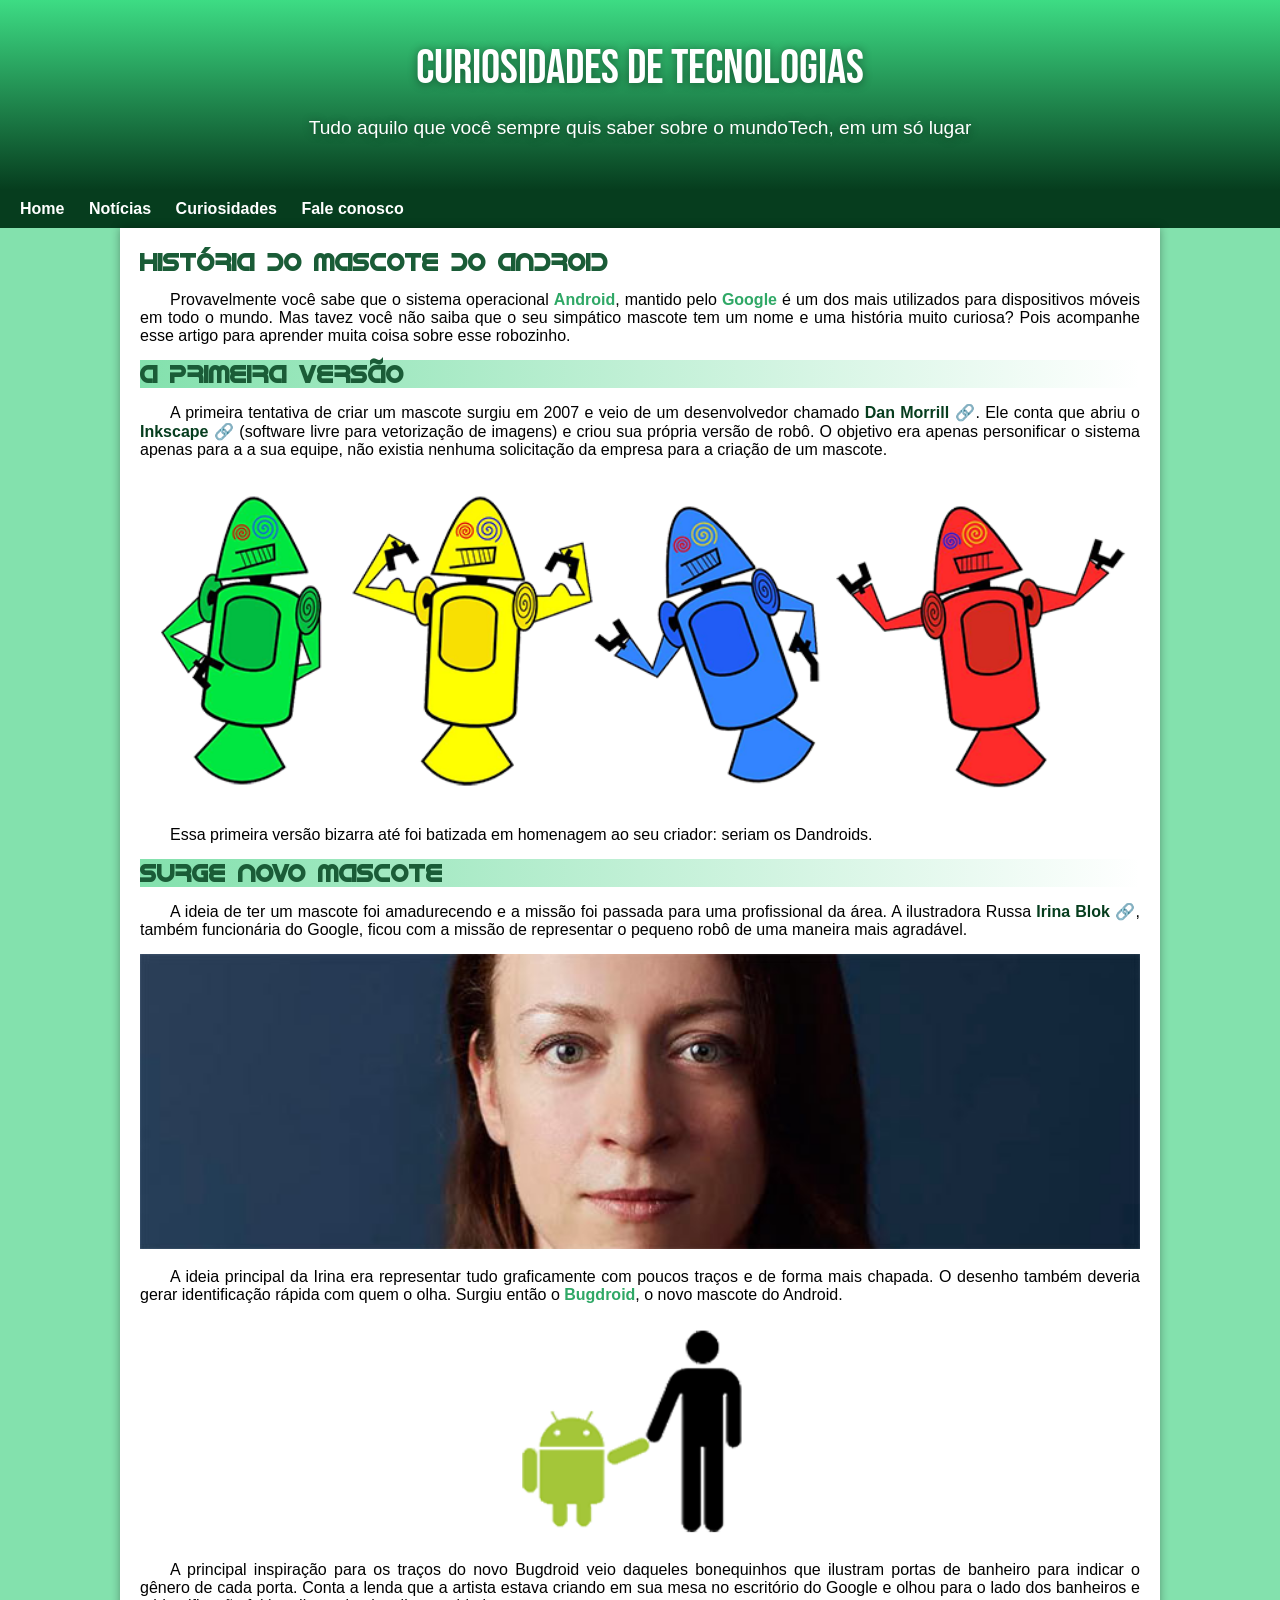
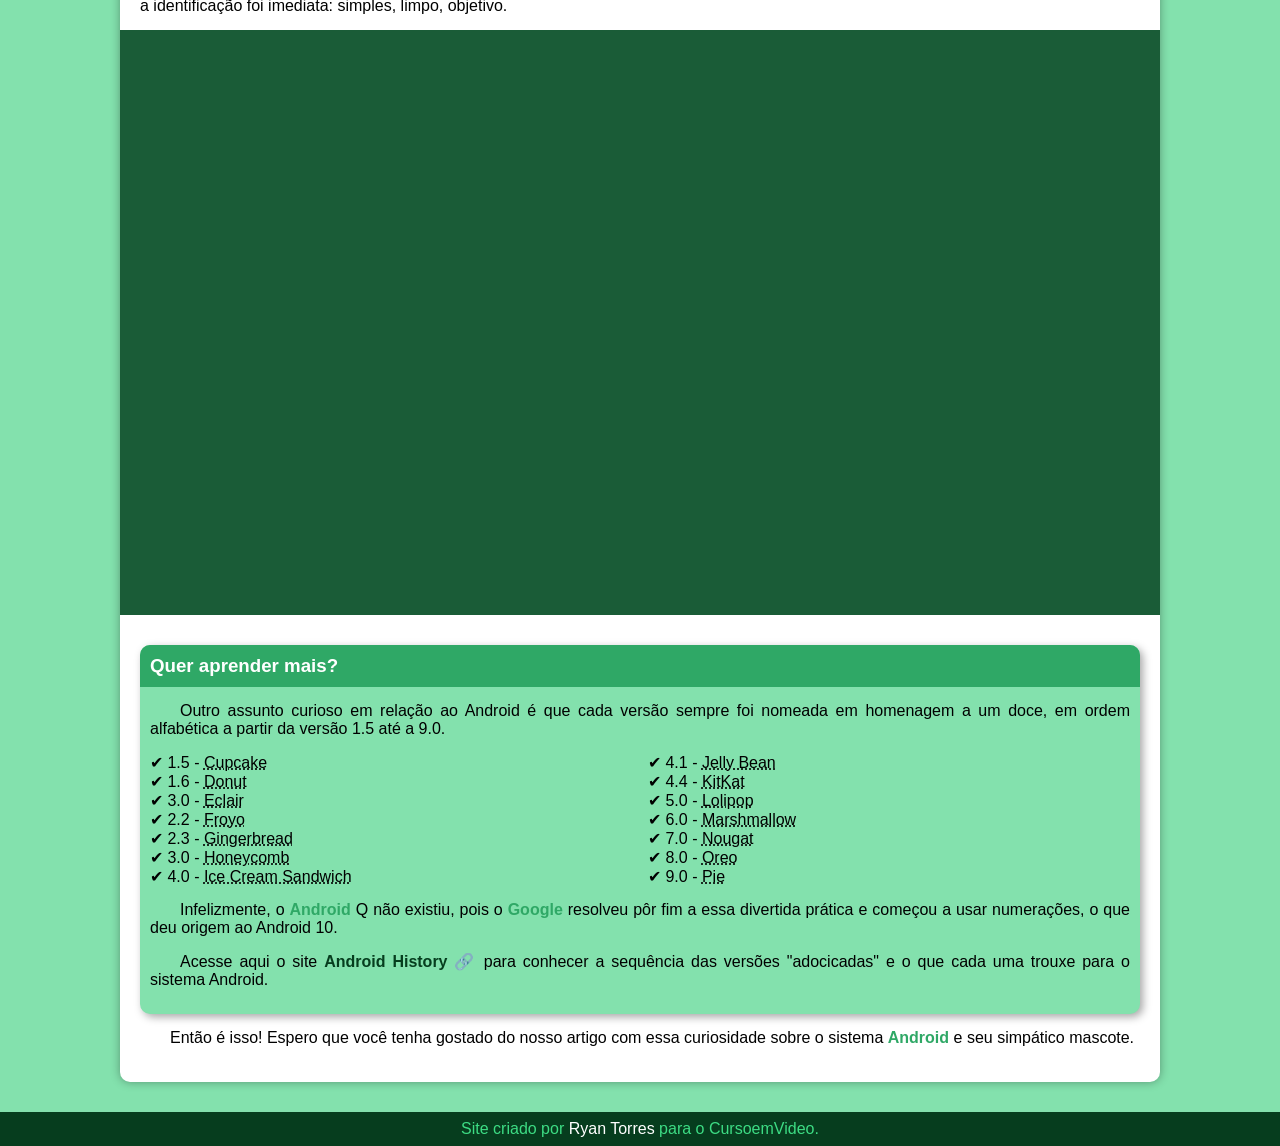
<file: Exercicios/android/index.html>
<!DOCTYPE html>
<html lang="pt-br">
<head>
    <meta charset="UTF-8">
    <meta name="viewport" content="width=device-width, initial-scale=1.0">
    <title>Curiosidades de Tecnologia</title>
    <link rel="shortcut icon" href="imagens/favicon.ico" type="image/x-icon">
    <link rel="stylesheet" href="styles/style.css">
</head>
<body>
    <header>
        <h1>CURIOSIDADES DE TECNOLOGIAS</h1>
        <p>Tudo aquilo que você sempre quis saber sobre o mundoTech, em um só lugar</p>
    </header>
    <nav>
        <a href="#">Home</a>
        <a href="#">Notícias</a>
        <a href="#">Curiosidades</a>
        <a href="#">Fale conosco</a>
    </nav>
    <main>
        <article>
            <h1>História do Mascote do Android</h1>

            <p>Provavelmente você sabe que o sistema operacional <strong>Android</strong>, mantido pelo <strong>Google</strong> é um dos mais utilizados para dispositivos móveis em todo o mundo. Mas tavez você não saiba que o seu simpático mascote tem um nome e uma história muito curiosa? Pois acompanhe esse artigo para aprender muita coisa sobre esse robozinho.</p>

            <h2>A primeira versão</h2>

            <p>A primeira tentativa de criar um mascote surgiu em 2007 e veio de um desenvolvedor chamado <a href="https://androidcommunity.com/dan-morrill-shows-us-the-android-mascot-that-almost-was-20130103/" target="_blank">Dan Morrill &#x1F517</a>. Ele conta que abriu o <a href="https://inkscape.org/pt-br/release/inkscape-1.4.2/windows/64-bit/msi/dl/" target="_blank"> Inkscape &#x1F517</a> (software livre para vetorização de imagens) e criou sua própria versão de robô. O objetivo era apenas personificar o sistema apenas para a a sua equipe, não existia nenhuma solicitação da empresa para a criação de um mascote.</p>

            <picture>
                <source media="(max-width: 600px)" srcset="imagens/dan-droids-pq.png">
                <img src="imagens/dan-droids.png" alt="Primeiro mascote do android">
            </picture>

            <p>Essa primeira versão bizarra até foi batizada em homenagem ao seu criador: seriam os Dandroids.</p>

            <h2>Surge novo mascote</h2>

            <p>A ideia de ter um mascote foi amadurecendo e a missão foi passada para uma profissional da área. A ilustradora Russa <a href="https://www.irinablok.com/" target="_blank">Irina Blok &#x1F517</a>, também funcionária do Google, ficou com a missão de representar o pequeno robô de uma maneira mais agradável.</p>

            <picture>
                <source media="(max-width: 600px)" srcset="imagens/irina-blok-pq.jpg">
                <img src="imagens/irina-blok.jpg" alt="Irina Block, criadora do Bugdroid">
            </picture>

            <p>A ideia principal da Irina era representar tudo graficamente com poucos traços e de forma mais chapada. O desenho também deveria gerar identificação rápida com quem o olha. Surgiu então o <strong>Bugdroid</strong>, o novo mascote do Android.</p>

            <img src="imagens/bugdroid.png" alt="Bug droid" class="tiny">

            <p>A principal inspiração para os traços do novo Bugdroid veio daqueles bonequinhos que ilustram portas de banheiro para indicar o gênero de cada porta. Conta a lenda que a artista estava criando em sua mesa no escritório do Google e olhou para o lado dos banheiros e a identificação foi imediata: simples, limpo, objetivo.</p>

            <div class="video">
                <iframe width="560" height="315" src="https://www.youtube.com/embed/l2UDgpLz20M?si=j7GAi5wdMG-0-I-L" title="YouTube video player" frameborder="0" allow="accelerometer; autoplay; clipboard-write; encrypted-media; gyroscope; picture-in-picture; web-share" referrerpolicy="strict-origin-when-cross-origin" allowfullscreen></iframe>
            </div>
            
            <aside>
                <h3>Quer aprender mais?</h3>
                <p>Outro assunto curioso em relação ao Android é que cada versão sempre foi nomeada em homenagem a um doce, em ordem alfabética a partir da versão 1.5 até a 9.0.</p>
                <ul id="list">
                    <li>1.5 - <abbr title="Bolo de copo">Cupcake</abbr></li>
                    <li>1.6 - <abbr title="Rosquinha">Donut</abbr></li>
                    <li>3.0 - <abbr title="Bomba">Eclair</abbr></li>
                    <li>2.2 - <abbr title="Iogurte congelado">Froyo</abbr></li>
                    <li>2.3 - <abbr title="Bsicoito de gengibre">Gingerbread</abbr></li>
                    <li>3.0 - <abbr title="Favo de mel">Honeycomb</abbr></li>
                    <li>4.0 - <abbr title="Sanduíche de sorvete">Ice Cream Sandwich</abbr></li>
                    <li>4.1 - <abbr title="Jujuba">Jelly Bean</abbr></li>
                    <li>4.4 - <abbr title="Kitkat">KitKat</abbr></li>
                    <li>5.0 - <abbr title="Pirulito">Lolipop</abbr></li>
                    <li>6.0 - <abbr title="Marshmallow">Marshmallow</abbr></li>
                    <li>7.0 - <abbr title="Torrone">Nougat</abbr></li>
                    <li>8.0 - <abbr title="Oreo">Oreo</abbr></li>
                    <li>9.0 - <abbr title="Torta">Pie</abbr></li>
                </ul>
                <p>Infelizmente, o <strong>Android</strong> Q não existiu, pois o <strong>Google</strong> resolveu pôr fim a essa divertida prática e começou a usar numerações, o que deu origem ao Android 10.</p>
                <p>Acesse aqui o site <a href="https://www.android.com/why-android/"target="_blank">Android History &#x1F517</a> para conhecer a sequência das versões "adocicadas" e o que cada uma trouxe para o sistema Android.</p>
            </aside>

            <p>Então é isso! Espero que você tenha gostado do nosso artigo com essa curiosidade sobre o sistema <strong>Android</strong> e seu simpático mascote.</p>
        </article>
    </main>
    <footer>Site criado por <a href="https://github.com/Bryanlks" target="_blank">Ryan Torres</a> para o CursoemVideo.</footer>
</body>
</html>
</file>
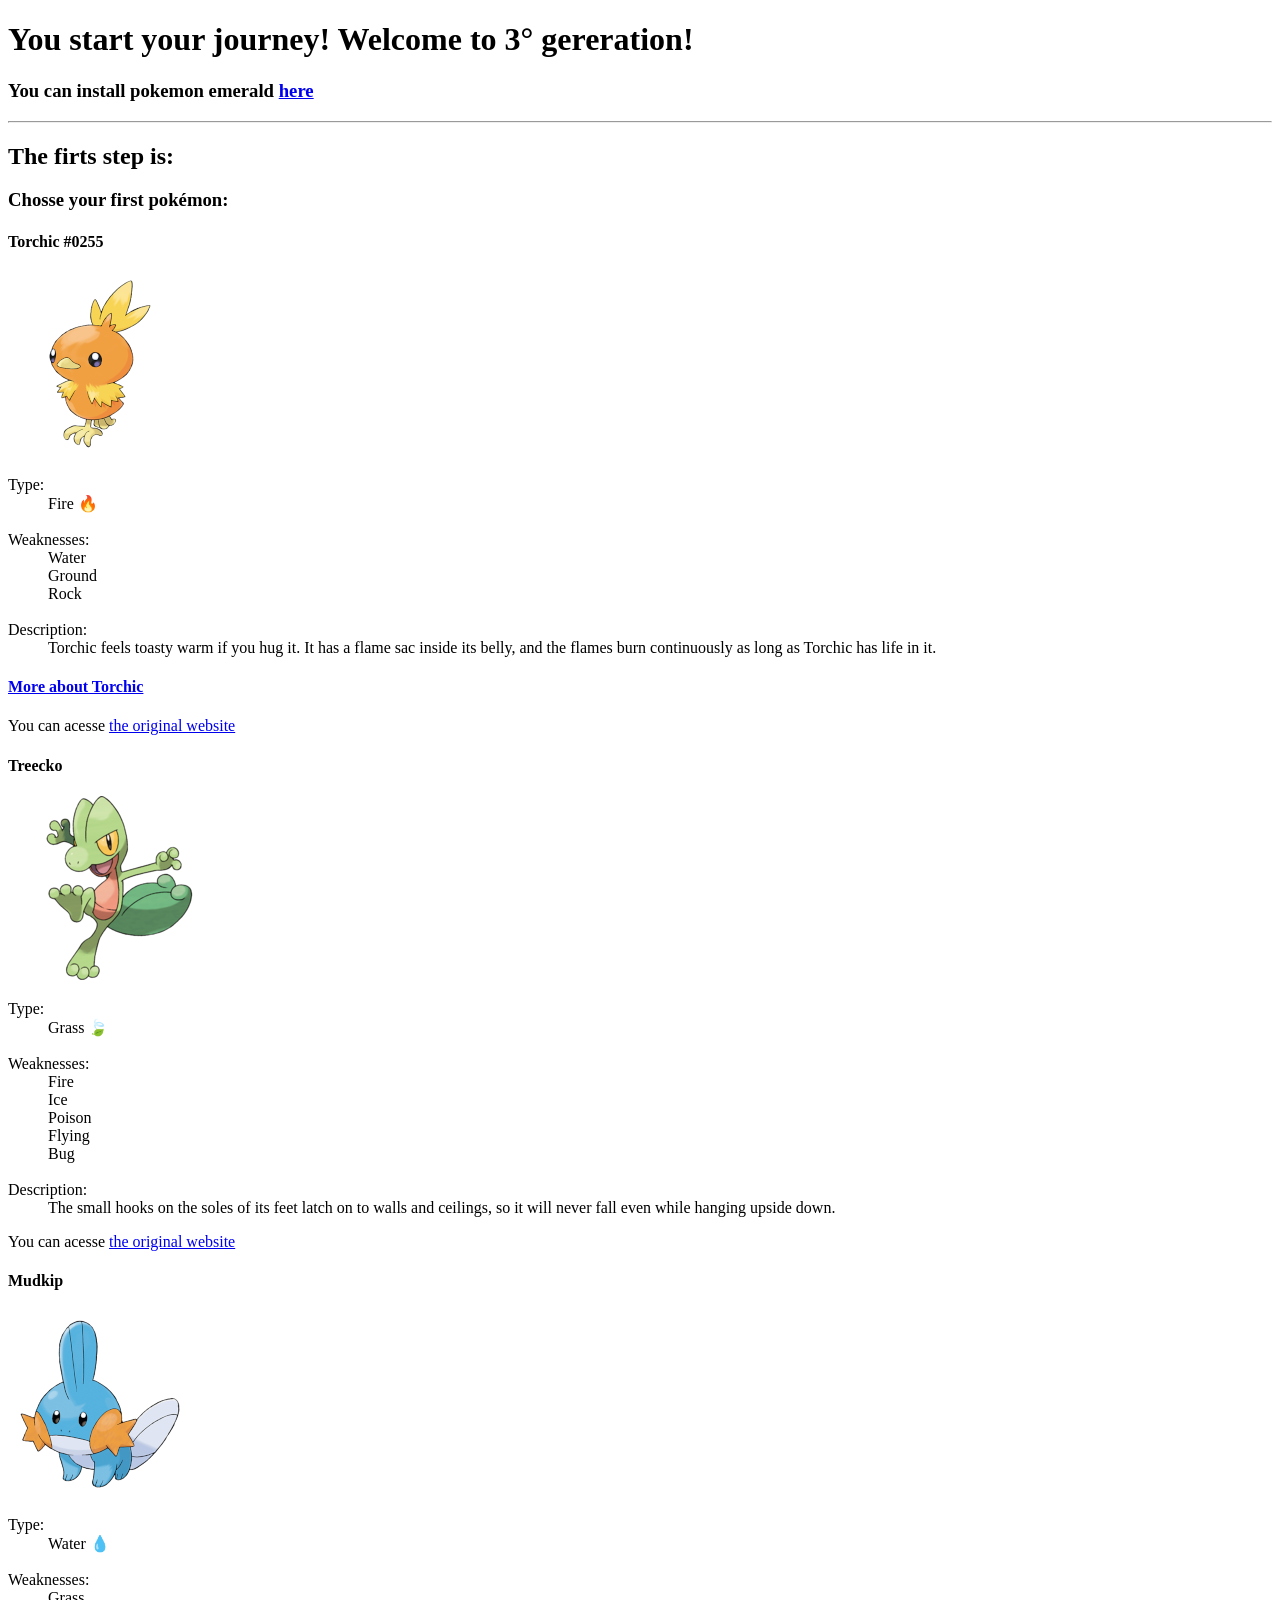
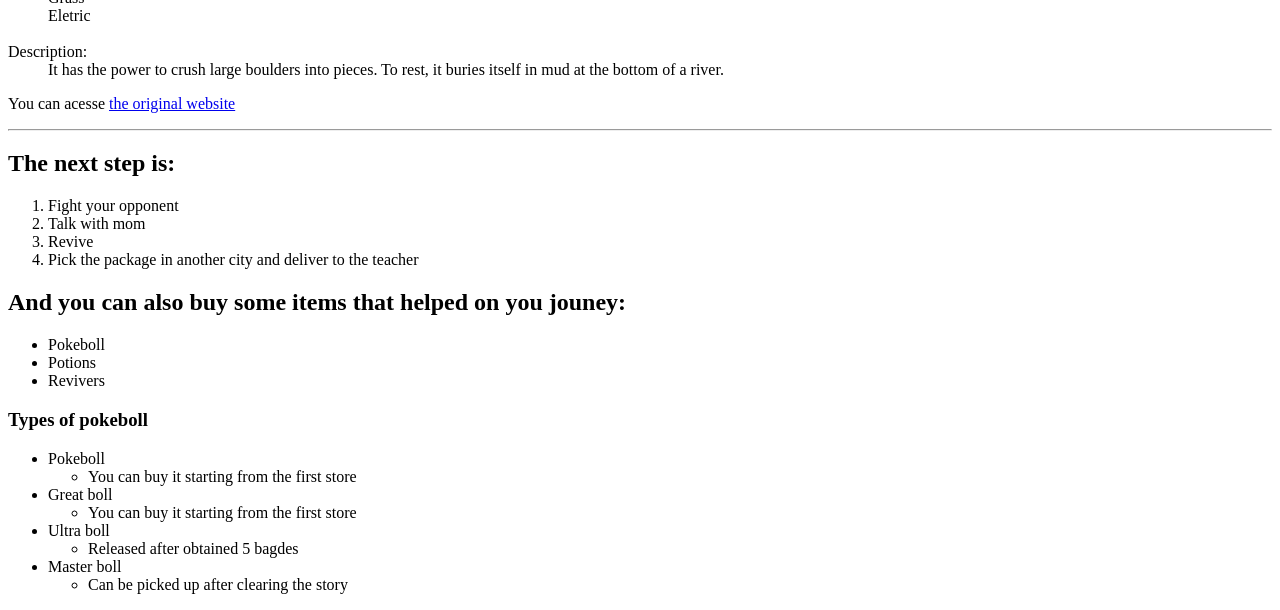
<file: Exercicios/ex-002/index.html>
<!DOCTYPE html>
<html lang="en">
<head>
    <meta charset="UTF-8">
    <meta name="viewport" content="width=device-width, initial-scale=1.0">
    <link rel="shortcut icon" href="imagens/favicon.ico" type="image/x-icon">
    <title>Pokemon journey</title>
    <link rel="stylesheet" href="style.css">
</head>
<body>
<!---para colocar emojis usa-se: &#x****, emojipedia.org-->
<h1>You start your journey! Welcome to 3° gereration!</h1>
<h3>You can install pokemon emerald <a href="indexdwl.html">here</a></h3>
<hr>
<h2>The firts step is:</h2> 
<h3>Chosse your first pokémon:</h3><!--If you read this choose Torchic, he is the best!-->
<h4>Torchic #0255</h4>
<img src="imagens/torchic-200x184.png" alt="Torchic">
<dl>
    <dt>Type:</dt>
    <dd>Fire &#x1F525</dd>
    <br>
    <dt>Weaknesses:</dt>
    <dd>Water</dd>
    <dd>Ground</dd>
    <dd>Rock</dd>
    <br>
    <dt>Description:</dt>
    <dd>Torchic feels toasty warm if you hug it. It has a flame sac inside its belly, and the flames burn continuously as long as Torchic has life in it.</dd>
</dl>
</dl>
<h4><a href="indextch.html" target="_self" rel="next">More about Torchic</a></h4>
<p>You can acesse <a href="https://www.pokemon.com/us/pokedex/torchic" target="_blank" rel="external">the original website</a></p>
<h4>Treecko</h4>
<img src="imagens/Treecko.png" alt="Treecko">
<dl>
    <dt>Type:</dt>
    <dd>Grass &#x1F343</dd>
    <br>
    <dt>Weaknesses:</dt>
    <dd>Fire</dd>
    <dd>Ice</dd>
    <dd>Poison</dd>
    <dd>Flying</dd>
    <dd>Bug</dd>
    <br>
    <dt>Description:</dt>
    <dd>The small hooks on the soles of its feet latch on to walls and ceilings, so it will never fall even while hanging upside down.</dd>
</dl>
<p>You can acesse <a href="https://www.pokemon.com/us/pokedex/treecko" target="_blank" rel="external">the original website</a></p>
<h4>Mudkip</h4>
<img src="imagens/mudkip-200x184.png" alt="Mudkip">
<dl>
    <dt>Type:</dt>
    <dd>Water &#x1F4A7</dd>
    <br>
    <dt>Weaknesses:</dt>
    <dd>Grass</dd>
    <dd>Eletric</dd>
    <br>
    <dt>Description:</dt>
    <dd>It has the power to crush large boulders into pieces. To rest, it buries itself in mud at the bottom of a river.</dd>
</dl>
<p>You can acesse <a href="https://www.pokemon.com/us/pokedex/mudkip" target="_blank" rel="external"> the original website</a></p>
<hr>
<h2>The next step is:</h2>
<ol><!--Tambem da para usar em <ol> os comandos:(type"1 , A, a, I ou i") e (start="qualquer numero")-->
    <li>Fight your opponent</li>
    <li>Talk with mom</li>
    <li>Revive</li>
    <li>Pick the package in another city and deliver to the teacher</li>
</ol>
<h2>And you can also buy some items that helped on you jouney:</h2>
<ul><!--(type="disc, square ou circle")-->
    <li>Pokeboll</li>
    <li>Potions</li>
    <li>Revivers</li>
</ul>
<h3>Types of pokeboll</h3>
<ul>
    <li>Pokeboll</li>
    <ul>
        <li>You can buy it starting from the first store</li>
    </ul>
    <li>Great boll</li>
    <ul>
        <li>You can buy it starting from the first store</li>
    </ul>
    <li>Ultra boll</li>
    <ul>
        <li>Released after obtained 5 bagdes</li>
    </ul>
    <li>Master boll</li>
    <ul>
        <li>Can be picked up after clearing the story</li>
    </ul>
</ul>
</body>
</html>
</file>
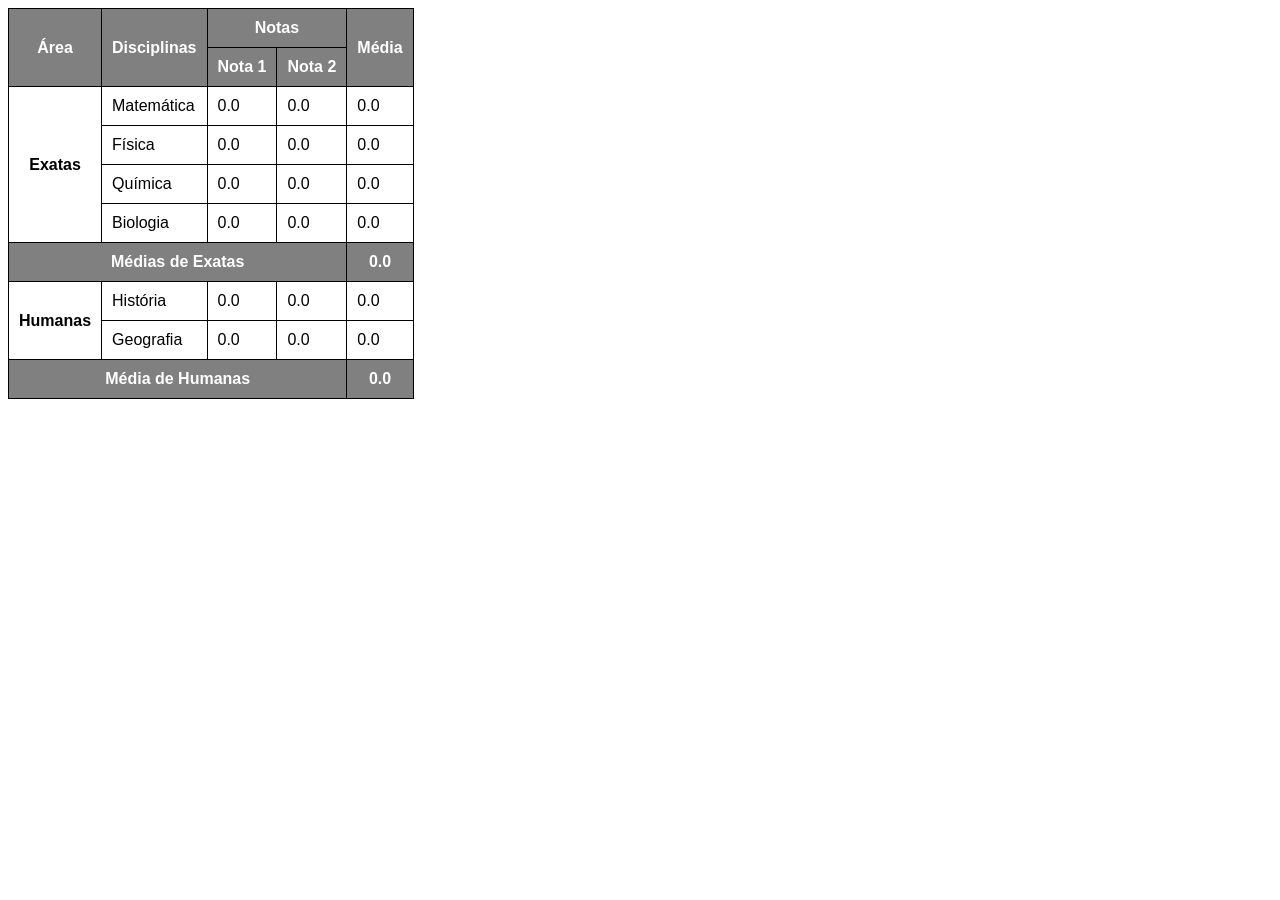
<file: exercicios/ex-004/index.html>
<!DOCTYPE html>
<html lang="pt-br">
<head>
    <meta charset="UTF-8">
    <meta name="viewport" content="width=device-width, initial-scale=1.0">
    <title>Tabelas</title>
    <style>
        body{
            font-family: Arial, Helvetica, sans-serif;
        }

        table{
            border-collapse: collapse;
        }


        th, td{
            padding: 10px;
            border: 1px solid black;
        }

        .gray{
            background-color: gray;
            color: white;
        }

    </style>
</head>
<body>
    <table>
        <thead>
            <tr class="gray">
                <th rowspan="2" scope="col">Área</th>
                <th rowspan="2" scope="col">Disciplinas</th>
                <th colspan="2" scope="colgroup">Notas</th>
                <th rowspan="2" scope="col">Média</th>
            </tr>
            <tr class="gray">
                <th>Nota 1</th>
                <th>Nota 2</th>
            </tr>
        </thead>
        <tbody>
            <tr>
                <th rowspan="4">Exatas</th>
                <td>Matemática</td>
                <td>0.0</td>
                <td>0.0</td>
                <td>0.0</td>
            </tr>
            <tr>
                <td>Física</td>
                <td>0.0</td>
                <td>0.0</td>
                <td>0.0</td>
            </tr>
            <tr>
                <td>Química</td>
                <td>0.0</td>
                <td>0.0</td>
                <td>0.0</td>
            </tr>
            <tr>
                <td>Biologia</td>
                <td>0.0</td>
                <td>0.0</td>
                <td>0.0</td>
            </tr>
            <tr class="gray">
                <th colspan="4">Médias de Exatas</th>
                <th>0.0</th>
            </tr>
            <tr>
                <th rowspan="2">Humanas</th>
                <td>História</td>
                <td>0.0</td>
                <td>0.0</td>
                <td>0.0</td>
            </tr>
            <tr>
                <td>Geografia</td>
                <td>0.0</td>
                <td>0.0</td>
                <td>0.0</td>
            </tr>
            <tr class="gray">
                <th colspan="4">Média de Humanas</th>
                <th>0.0</th>
            </tr>
        </tbody>
    </table>
</body>
</html>
</file>
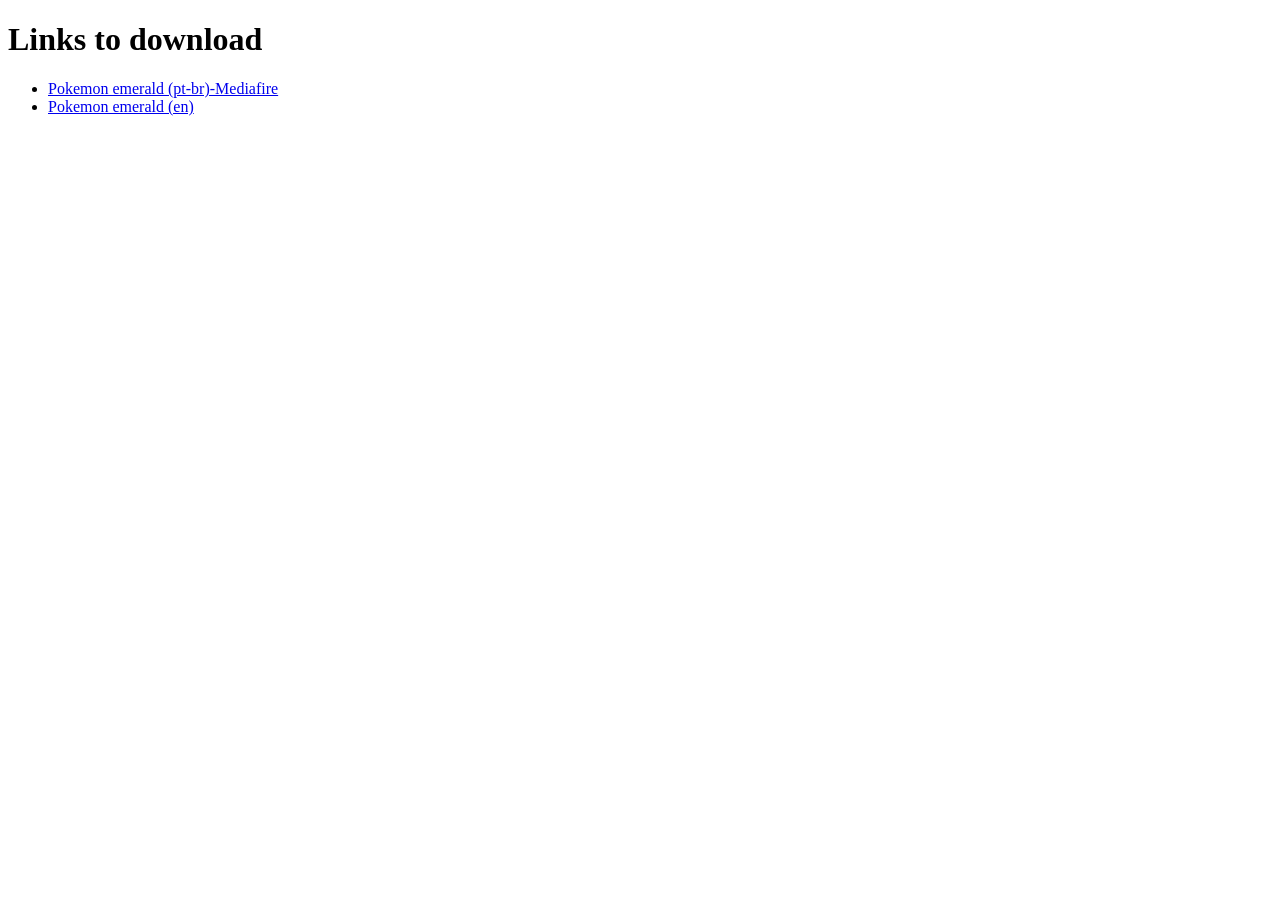
<file: Exercicios/ex-002/indexdwl.html>
<!DOCTYPE html>
<html lang="en">
<head>
    <meta charset="UTF-8">
    <meta name="viewport" content="width=device-width, initial-scale=1.0">
    <title>Download</title>
</head>
<body>
    <h1>Links to download</h1>
    <ul>
        <li><a href="https://www.mediafire.com/file/yu8hepmdc12xgmv/PK+EMR+(PT-BR).zip/file#" target="_blank" rel="external">Pokemon emerald (pt-br)-Mediafire</a></li>
        <li><a href="https://myrient.erista.me/files/No-Intro/Nintendo%20-%20Game%20Boy%20Advance/Pokemon%20-%20Emerald%20Version%20(USA,%20Europe).zip" download="https://myrient.erista.me/files/No-Intro/Nintendo%20-%20Game%20Boy%20Advance/Pokemon%20-%20Emerald%20Version%20(USA,%20Europe).zip" type="application/zip">Pokemon emerald (en)</a></li>
    </ul>
</body>
</html>
</file>
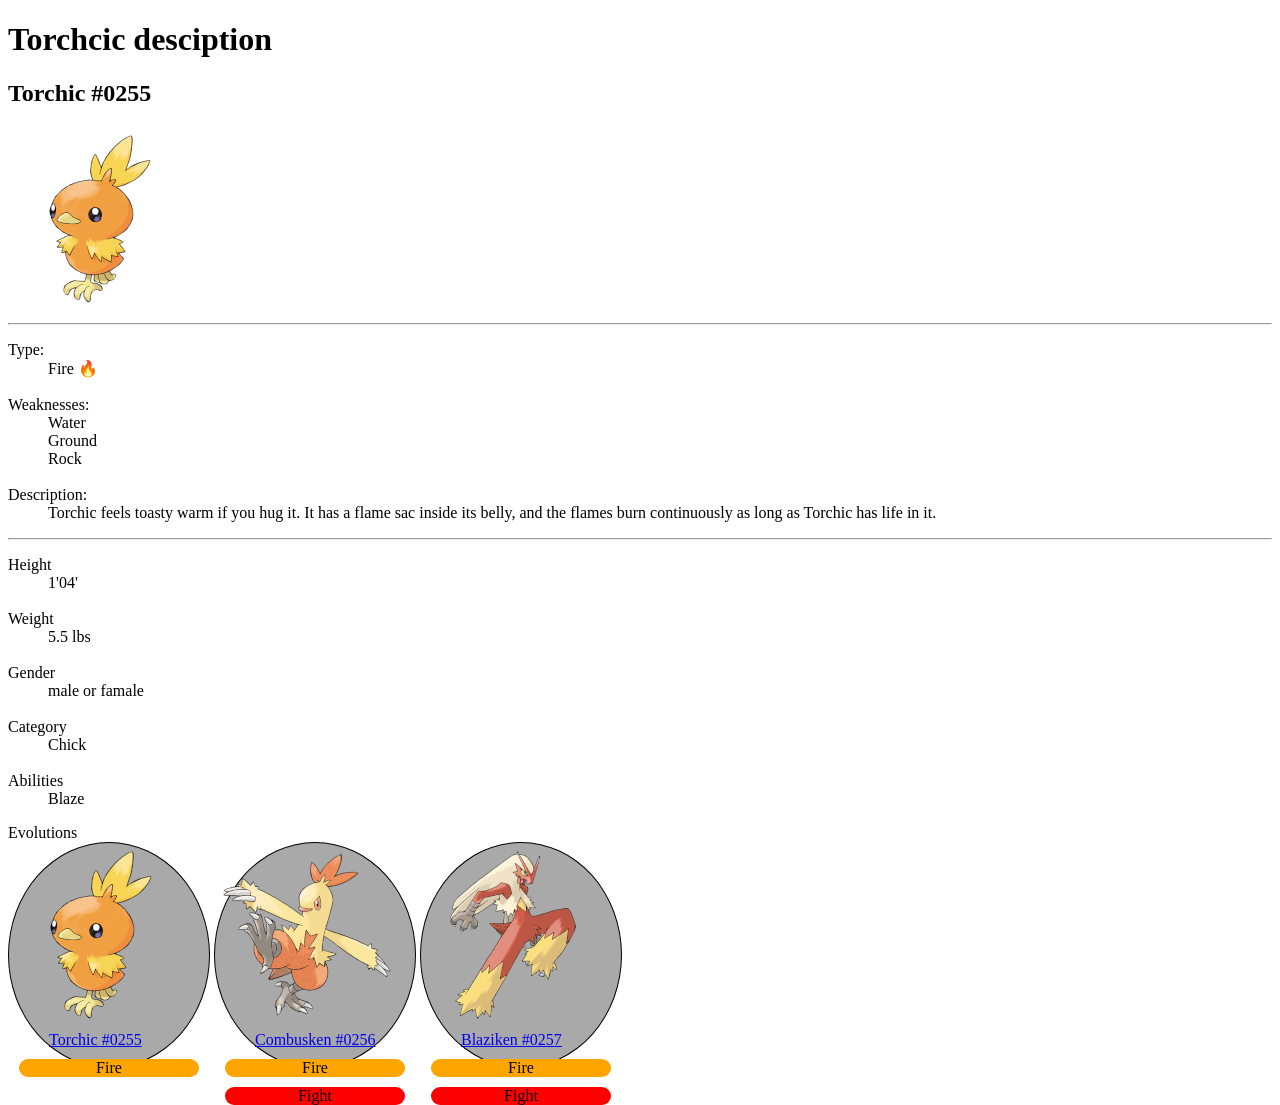
<file: Exercicios/ex-002/indextch.html>
<!DOCTYPE html>
<html lang="en">
<head>
    <meta charset="UTF-8">
    <meta name="viewport" content="width=device-width, initial-scale=1.0">
    <link rel="shortcut icon" href="imagens/favicon.ico" type="image/x-icon">
    <title>Torchic</title>
    <link rel="stylesheet" href="style.css">
</head>
<body>
    <h1>Torchcic desciption</h1>
    <h2>Torchic #0255</h2>
    <img src="imagens/torchic-200x184.png" alt="Torchic">
    <hr>
    <dl>
        <dt>Type:</dt>
        <dd>Fire &#x1F525</dd>
        <br>
        <dt>Weaknesses:</dt>
        <dd>Water</dd>
        <dd>Ground</dd>
        <dd>Rock</dd>
        <br>
        <dt>Description:</dt>
        <dd>Torchic feels toasty warm if you hug it. It has a flame sac inside its belly, and the flames burn continuously as long as Torchic has life in it.</dd>
    </dl>
    <hr>
    <dl>
        <dt>Height</dt>
        <dd>1'04'</dd>
        <br>
        <dt>Weight</dt>
        <dd>5.5 lbs</dd>
        <br>
        <dt>Gender</dt>
        <dd>male or famale</dd>
        <br>
        <dt>Category</dt>
        <dd>Chick</dd>
        <br>
        <dt>Abilities</dt>
        <dd>Blaze</dd>
    </dl>
    <dl>
        <dt>Evolutions</dt>
        <div class="evo">
            <img src="imagens/torchic-200x184.png" alt="Torchic">
            <dd><a href="indextch.html">Torchic #0255</a></dd>
            <li class="typef">Fire</li>
        </div>
        <div class="evo">
            <img src="imagens/200x184.png" alt="Combusken">
            <dd ><a href="indexcbk.html">Combusken #0256</a></dd>
            <li class="typef">Fire</li>
            <li class="typel">Fight</li>
        </div>
        <div class="evo">
            <img src="imagens/blaziken200x184.png" alt="Blaziken">
            <dd><a href="indexblz.html">Blaziken #0257</a></dd>
            <li class="typef">Fire</li>
            <li class="typel">Fight</li>
        </div>    
    </dl>
</body>
</html>
</file>
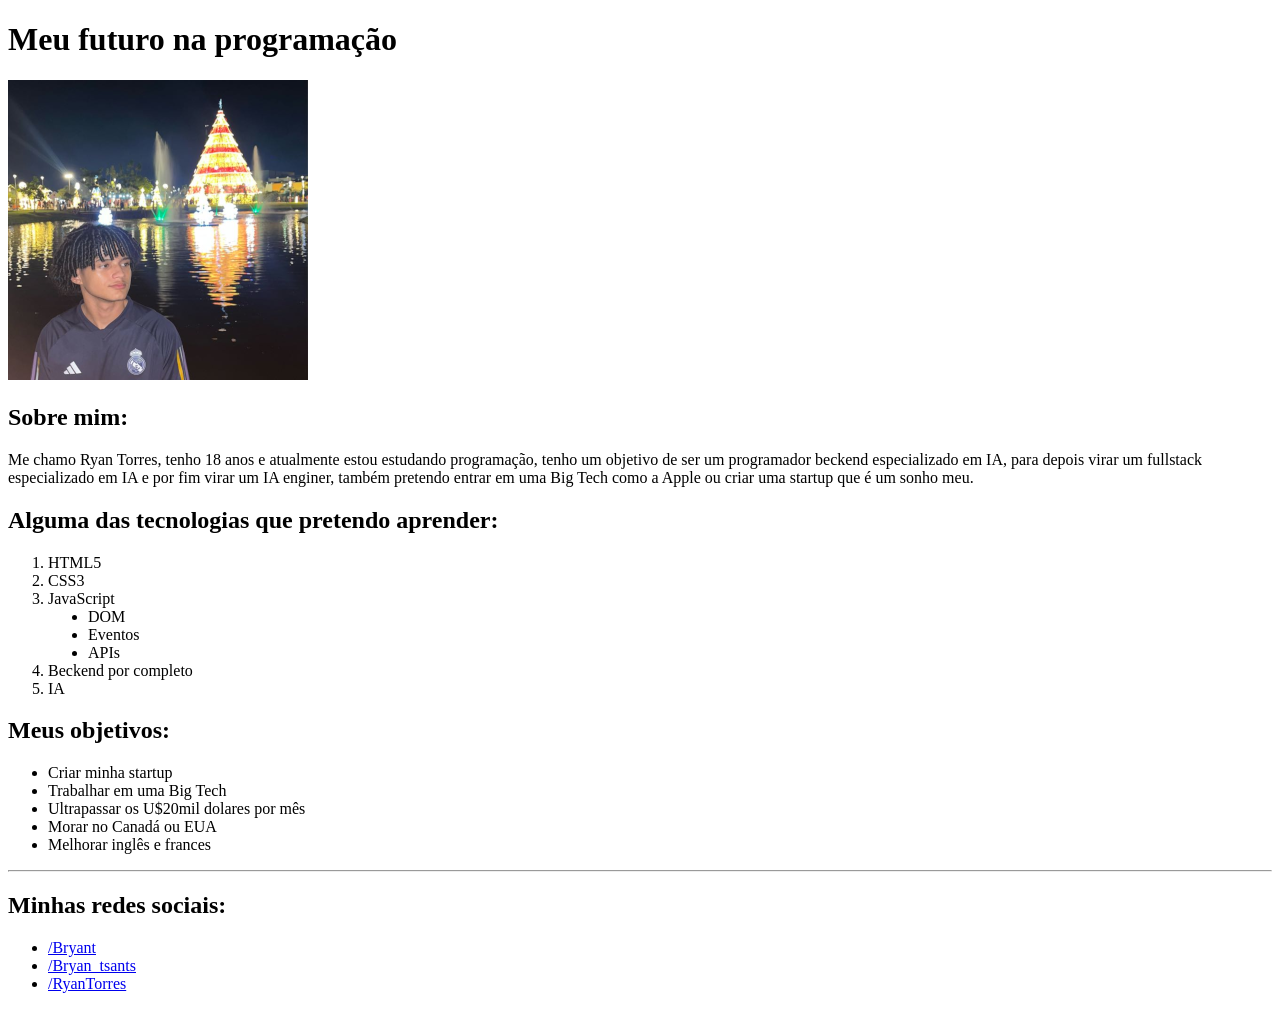
<file: Exercicios/ex-003/futuro.html>
<!DOCTYPE html>
<html lang="en">
<head>
    <meta charset="UTF-8">
    <meta name="viewport" content="width=device-width, initial-scale=1.0">
    <link rel="shortcut icon" href="imagens/favicon.ico" type="image/x-icon">
    <title>Testes</title>
    <link rel="stylesheet" href="style.css">
</head>
<body>
   <h1>Meu futuro na programação</h1>
   <img src="imagens/bryan.png" alt="Foto de Bryan">
   <h2>Sobre mim:</h2>
   <p>Me chamo Ryan Torres, tenho 18 anos e atualmente estou estudando programação, tenho um objetivo de ser um programador beckend especializado em IA, para depois virar um fullstack especializado em IA e por fim virar um IA enginer, também pretendo entrar em uma Big Tech como a Apple ou criar uma startup que é um sonho meu.</p>
   <h2>Alguma das tecnologias que pretendo aprender:</h2>
   <ol>
    <li>HTML5</li>
    <li>CSS3</li>
    <li>JavaScript
        <ul style="list-style-type: disc;">
            <li>DOM</li>
            <li>Eventos</li>
            <li>APIs</li>
        </ul>
    </li>

    <li>Beckend por completo</li>
    <li>IA</li>
   </ol>
   <h2>Meus objetivos:</h2>
   <ul>
    <li>Criar minha startup</li>
    <li>Trabalhar em uma Big Tech</li>
    <li>Ultrapassar os U$20mil dolares por mês</li>
    <li>Morar no Canadá ou EUA</li>
    <li>Melhorar inglês e frances</li>
   </ul>
   <hr>
   <h2>Minhas redes sociais:</h2>
   <ul>
    <li><a href="#GitHub" target="_blank" rel="external">/Bryant</a></li>
    <li><a href="#Instagram" target="_blank" rel="external">/Bryan_tsants</a></li>
    <li><a href="#Linkedin" target="_blank" rel="external">/RyanTorres</a></li>
   </ul>
</body>
</html>
</file>
<file: Exercicios/android/styles/style.css>
@charset "UTF-8";

@import url('https://fonts.googleapis.com/css2?family=Bebas+Neue&display=swap');

@font-face {
    font-family: Android;
    src: url(../fontes/idroid.otf) format('opentype');
    font-weight: normal;
}

:root {
    --cor0: #ebe5c5;
    --cor1: #83e1ad;
    --cor2: #3ddc84;
    --cor3: #2fa866;
    --cor4: #1a5c37;
    --cor5: #063d1e;

    --fonte-padrão: Arial, Verdana, Helvetica, sans-serif;
    --fonte-destaque: "Bebas Neue", sans-serif;
    --fonte-android: 'Android', sans-serif;
}

* {
    margin: 0px;
    padding: 0px;
}

body {
    background-color: var(--cor1);
    font-family: var(--fonte-padrão);
    text-align: justify;
}

p {
    margin: 15px 0px;
}

header {
    min-height: 150px;
    padding-top: 40px;
    text-align: center;
    background-image: linear-gradient(to bottom, var(--cor2), var(--cor5));
}

header > h1 {
    color: white;
    font-family: var(--fonte-destaque);
    margin-bottom: 20px;
    font-size: 3em;
    text-shadow: 0px 1px 10px rgba(0, 0, 0, 0.445);
    font-weight: normal;
}

header > p {
    color: white;
    font-size: 1.2em;
    text-shadow: 0px 1px 10px rgba(0, 0, 0, 0.445);
    margin-bottom: 20px;
}

nav {
    background-color: var(--cor5);
    padding: 10px;
}

nav > a {
    color: white;
    text-decoration: none;
    padding: 10px;
    font-weight: bold;
    border-radius: 5px;
}

nav > a:hover {
    background-color: var(--cor2);
    color: black;
    transition-duration: 0.5s;
}

main {
    min-width: 300px;
    max-width: 1000px;
    background-color: white;
    padding: 20px;
    margin: auto;
    border-bottom-left-radius: 10px;
    border-bottom-right-radius: 10px;
    margin-bottom: 30px;
    box-shadow: 0px 0px 10px rgba(0, 0, 0, 0.336);
}

article > h1, h2 {
    font-family: var(--fonte-android);
    color: var(--cor4);
}

article > h2 {
    background-image: linear-gradient(to right, var(--cor1), transparent);
}

main p {
    text-indent: 30px;
}

main strong {
    color: var(--cor3);
    font-weight: bold;
}

main a {
    text-decoration: none;
    font-weight: bold;
    color: var(--cor5);
}

main a:hover {
    text-decoration: underline;
    color: var(--cor4);
}

main img {
    width: 100%;
}

main .tiny {
    max-width: 350px;
    display: block;
    margin: auto;
}

.video {
    background-color: var(--cor4);
    margin: 0px -20px 30px -20px;
    padding: 20px;
    padding-bottom: 56.5%;
    position: relative;
}

.video > iframe {
    position: absolute;
    left: 5%;
    top: 5%;
    width: 90%;
    height: 90%;
}

aside {
    background-color: var(--cor1);
    border-radius: 10px;
    padding: 10px;
    box-shadow: 3px 3px 8px rgba(0, 0, 0, 0.349);
}

aside > h3 {
    background-color: var(--cor3);
    color: white;
    margin: -10px -10px 0px -10px;
    border-radius: 10px 10px 0px 0px;
    padding: 10px;
}

aside > ul {
    list-style-position: inside;
    columns: 2;
    list-style-type: '\2714\00A0';
}

footer {
    background-color: var(--cor5);
    color: var(--cor2);
    text-align: center;
    padding: 8px;
}
footer > a {
    color: white;
    text-decoration: none;
}

footer > a:hover {
    text-decoration: underline;
}
</file>
<file: Exercicios/ex-002/style.css>
@charset "UTF-8";

body {
    background-color: white;
}

div {
    display: inline-block;
    border: 1px solid black;
    width: 200px;
    vertical-align: top;
}

div:hover {
    background-color: antiquewhite;
}

.evo {
    height: 224px;
    display: inline-block;
    border-radius: 50%;
    background-color: darkgrey;
    outline: 5px;
}

.typef {
    border-radius: 10px;
    background-color: orange;
    text-align: center;
    margin: 10px;
    list-style-type: none;
}

.typel {
    border-radius: 10px;
    background-color: red;
    text-align: center;
    list-style-type: none;
    margin: 10px 10px 10px 10px;
}
</file>
<file: Exercicios/ex-003/style.css>
@charset "UTF-8";
</file>
